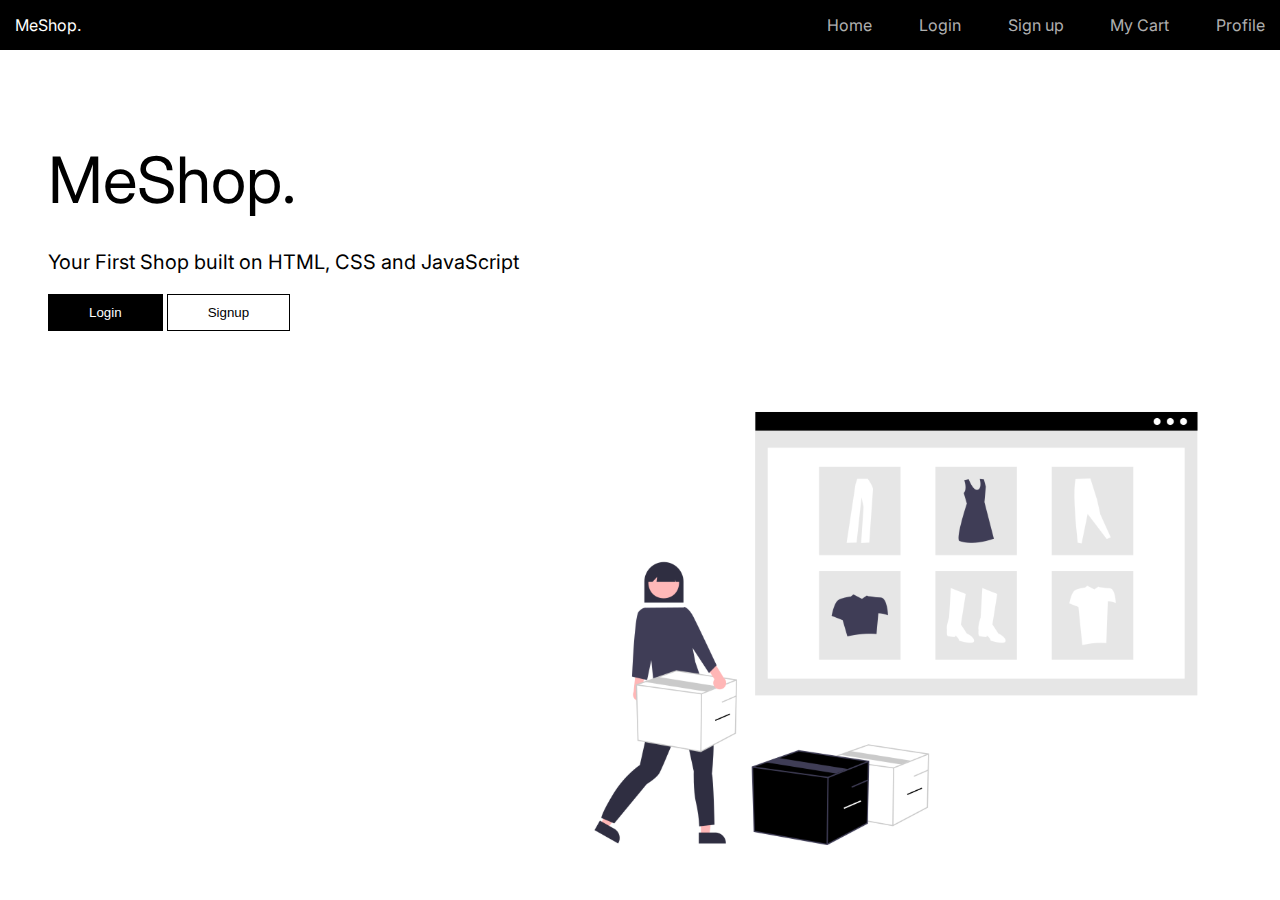
<file: index.html>
<!DOCTYPE html>
<html lang="en">
<head>
    <meta charset="UTF-8">
    <meta name="viewport" content="width=device-width, initial-scale=1.0">
    <title>Store</title>

    <link rel="preconnect" href="https://fonts.googleapis.com">
    <link rel="preconnect" href="https://fonts.gstatic.com" crossorigin>
    <link href="https://fonts.googleapis.com/css2?family=Inter:wght@300;400;500;600;700&display=swap" rel="stylesheet">

    <link rel="stylesheet" href="styles/style.css">
    <link rel="stylesheet" href="styles/navbar.css">

    <script defer src="scripts/script.js"></script>
    <script defer src="scripts/navbar.js"></script>
</head>
<body>
    <nav>
        <div class="navbar">
            <div class="brand">
                <a href="index.html">MeShop.</a>
            </div>
            <div class="links">
                <div id="home" onclick="home()"><a>Home</a></div>
                <div id="login" ><a href="login.html">Login</a></div>
                <div id="signup"><a href="signup.html">Sign up</a></div>
                <div id="my-cart" onclick="myCart()"><a>My Cart</a></div>
                <div id="profile" onclick="profile()"><a>Profile</a></div>
            </div>
        </div>
    </nav>

    <main class="home-main">
        <h1>MeShop.</h1>
        <div class="desc">
            Your First Shop built on HTML, CSS and JavaScript
        </div>

        <button id="login-btn" onclick="login()" type="button">Login</button>
        <button id="signup-btn" onclick="signup()" type="button">Signup</button>
    </main>
    <img src="resources/undraw_web_shopping_re_owap 1.svg" alt="" class="bg-img">
</body>
</html>
</file>
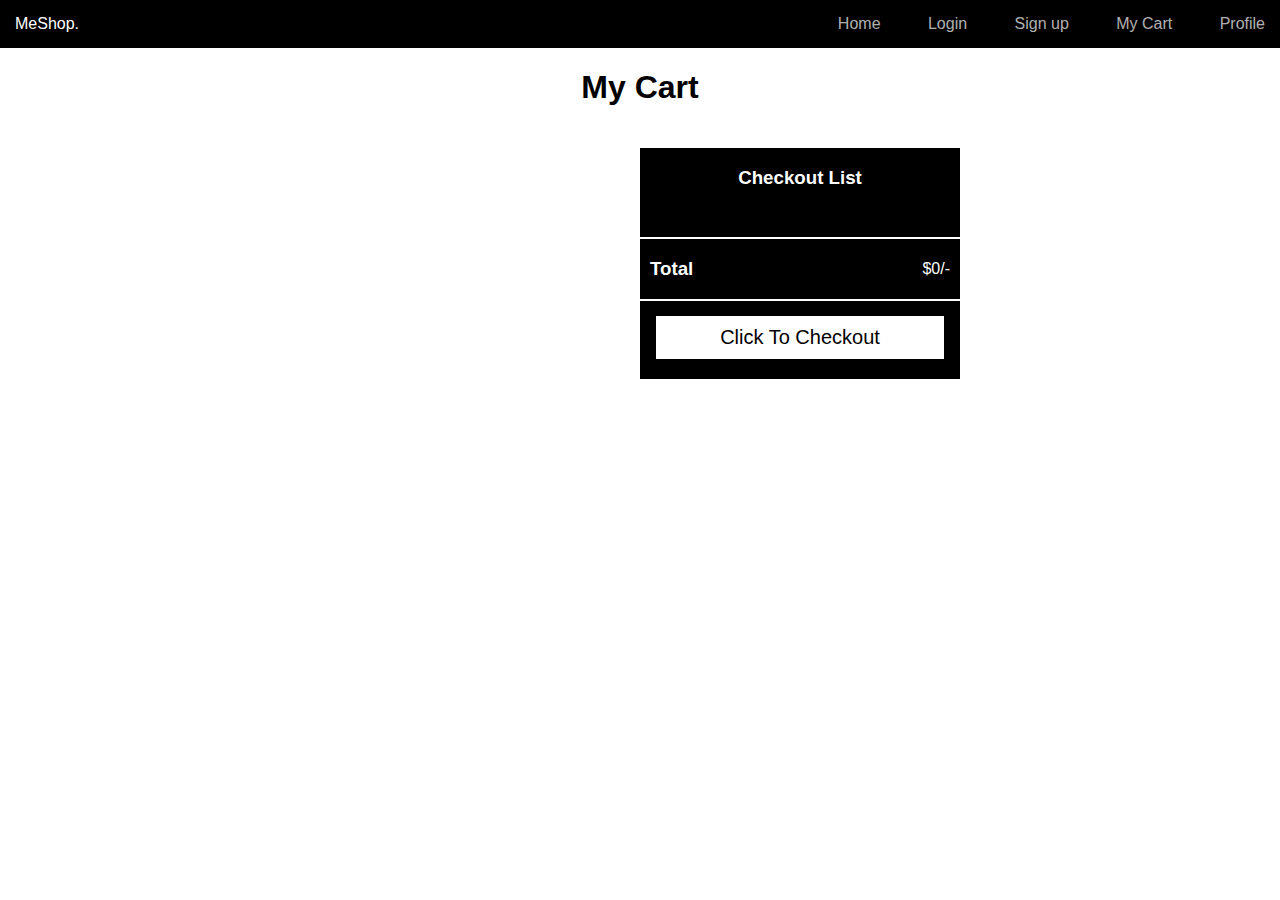
<file: myCart.html>
<!DOCTYPE html>
<html lang="en">
<head>
    <meta charset="UTF-8">
    <meta name="viewport" content="width=device-width, initial-scale=1.0">
    <title>MyCart</title>

    <link rel="stylesheet" href="styles/myCart.css">
    <link rel="stylesheet" href="styles/navbar.css">
    <script defer src="scripts/navbar.js"></script>
    <script defer src="scripts/myCart.js"></script>
</head>
<body>
    <nav>
        <div class="navbar">
            <div class="brand">
                <a href="index.html">MeShop.</a>
            </div>
            <div class="links">
                <div id="home" onclick="home()"><a>Home</a></div>
                <div id="login" ><a href="login.html">Login</a></div>
                <div id="signup"><a href="signup.html">Sign up</a></div>
                <div id="my-cart" onclick="myCart()"><a>My Cart</a></div>
                <div id="profile" onclick="profile()"><a>Profile</a></div>
            </div>
        </div>
    </nav>

    <main>
        <h1>My Cart</h1>
        <div class="container">
            <div class="items-list" id="items-list">
            </div>
            <div class="checkout">
                <h3>Checkout List</h3>
                <div class="wrapper">
                    <div class="checkout-list" id="checkout-list">
                    </div>
                </div>
                <div class="cost-wrapper">
                    <div class="cost">
                        <h3>Total</h3>
                        <div class="amount" id="total-amt">$0/-</div>
                    </div>
                </div>
                <div class="btn">
                    <button type="button" id="checkout-btn">Click To Checkout</button>
                </div>
            </div>
        </div>
    </main>
    <script src="https://checkout.razorpay.com/v1/checkout.js"></script>
</body>
</html>
</file>
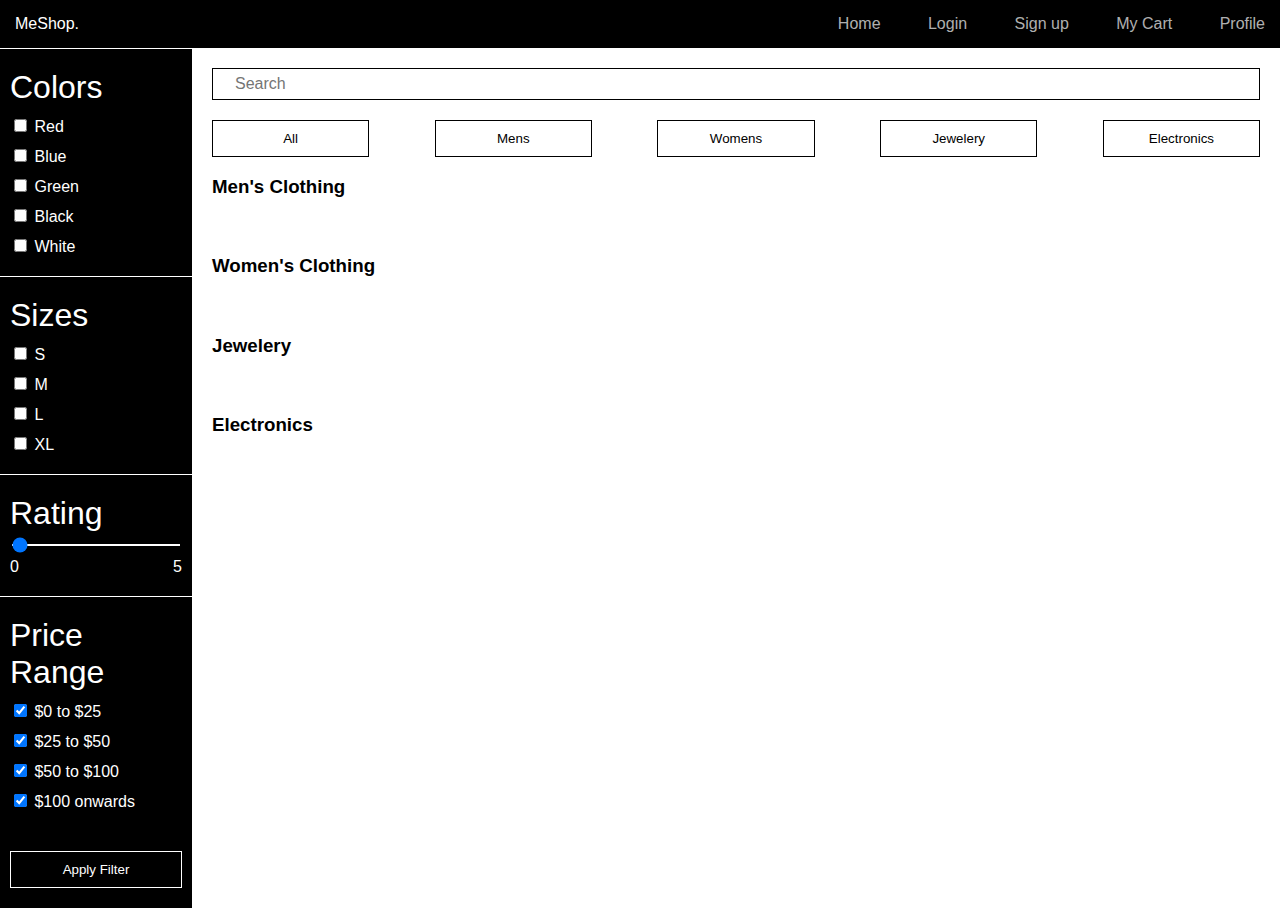
<file: shop.html>
<!DOCTYPE html>
<html lang="en">
<head>
    <meta charset="UTF-8">
    <meta name="viewport" content="width=device-width, initial-scale=1.0">
    <title>MeShop.</title>
    <link rel="stylesheet" href="https://cdnjs.cloudflare.com/ajax/libs/font-awesome/6.4.0/css/all.min.css" integrity="sha512-iecdLmaskl7CVkqkXNQ/ZH/XLlvWZOJyj7Yy7tcenmpD1ypASozpmT/E0iPtmFIB46ZmdtAc9eNBvH0H/ZpiBw==" crossorigin="anonymous" referrerpolicy="no-referrer" />
    <link rel="stylesheet" href="styles/navbar.css">
    <link rel="stylesheet" href="styles/shop.css">
    <script defer src="scripts/shop.js"></script>
    <script defer src="scripts/navbar.js"></script>
</head>
<body>
    <nav>
        <div class="navbar">
            <div class="brand">
                <a href="index.html">MeShop.</a>
            </div>
            <div class="links">
                <div id="home" onclick="home()"><a>Home</a></div>
                <div id="login" ><a href="login.html">Login</a></div>
                <div id="signup"><a href="signup.html">Sign up</a></div>
                <div id="my-cart" onclick="myCart()"><a>My Cart</a></div>
                <div id="profile" onclick="profile()"><a>Profile</a></div>
            </div>
        </div>
    </nav>

    <main>
        <aside>
            <div class="section colors">
                <h1 class="title">Colors</h1>
                <div class="color cb">
                    <input type="checkbox" name="red" id="red">
                    <label for="red">Red</label>
                </div>
                <div class="color cb">
                    <input type="checkbox" name="blue" id="blue">
                    <label for="blue">Blue</label>
                </div>
                <div class="color cb">
                    <input type="checkbox" name="green" id="green">
                    <label for="green">Green</label>
                </div>
                <div class="color cb">
                    <input type="checkbox" name="black" id="black">
                    <label for="black">Black</label>
                </div>
                <div class="color cb">
                    <input type="checkbox" name="white" id="white">
                    <label for="white">White</label>
                </div>
            </div>
            <div class="section sizes">
                <h1 class="title">Sizes</h1>
                <div class="sizes cb">
                    <input type="checkbox" name="sm" id="sm">
                    <label for="sm">S</label>
                </div>
                <div class="sizes cb">
                    <input type="checkbox" name="md" id="md">
                    <label for="md">M</label>
                </div>
                <div class="sizes cb">
                    <input type="checkbox" name="lg" id="lg">
                    <label for="lg">L</label>
                </div>
                <div class="sizes cb">
                    <input type="checkbox" name="xl" id="xl">
                    <label for="xl">XL</label>
                </div>
            </div>
            <div class="section rating">
                <h1 class="title">Rating</h1>
                <input type="range" name="rating" id="rating" min="0" max="5" value="0">
                <div class="label">
                    <div class="min">0</div>
                    <div class="max">5</div>
                </div>
            </div>
            <div class="section price-range">
                <h1 class="title">Price Range</h1>
                <div class="price cb">
                    <input type="checkbox" name="0_to_25" id="0_to_25" checked>
                    <label for="0_to_25">$0 to $25</label>
                </div>
                <div class="price cb">
                    <input type="checkbox" name="25_to_50" id="25_to_50" checked>
                    <label for="25_to_50">$25 to $50</label>
                </div>
                <div class="price cb">
                    <input type="checkbox" name="50_to_100" id="50_to_100" checked>
                    <label for="50_to_100">$50 to $100</label>
                </div>
                <div class="price cb">
                    <input type="checkbox" name="100+" id="100+" checked>
                    <label for="100+">$100 onwards</label>
                </div>
            </div>
            <div class="section" style="border: none;">
                <button id="filter" type="button">Apply Filter</button>
            </div>
        </aside>
        <div class="container">
            <header>
                <div class="search-bar">
                    <i class="fa-solid fa-magnifying-glass"></i>
                    <input type="text" id="search" placeholder="Search">
                </div>
                <div class="section-buttons">
                    <button type="button" onclick="showAll()" id="all">All</button>
                    <button type="button" onclick="showMenCategory()" id="mens">Mens</button>
                    <button type="button" onclick="showWomenCategory()" id="womens">Womens</button>
                    <button type="button" onclick="showJewelery()" id="jewelery">Jewelery</button>
                    <button type="button" onclick="showElectronics()" id="electronics">Electronics</button>
                </div>
            </header>
            <div class="mens category">
                <div class="category-title"><h3>Men's Clothing</h3></div>
                <div class="item-list">
                </div>
            </div>
            <div class="womens category">
                <div class="category-title"><h3>Women's Clothing</h3></div>
                <div class="item-list"></div>
            </div>
            <div class="jewelery category">
                <div class="category-title"><h3>Jewelery</h3></div>
                <div class="item-list"></div>

            </div>
            <div class="electronics category">
                <div class="category-title"><h3>Electronics</h3></div>
                <div class="item-list"></div>
            </div>
        </div>
    </main>
</body>
</html>
</file>
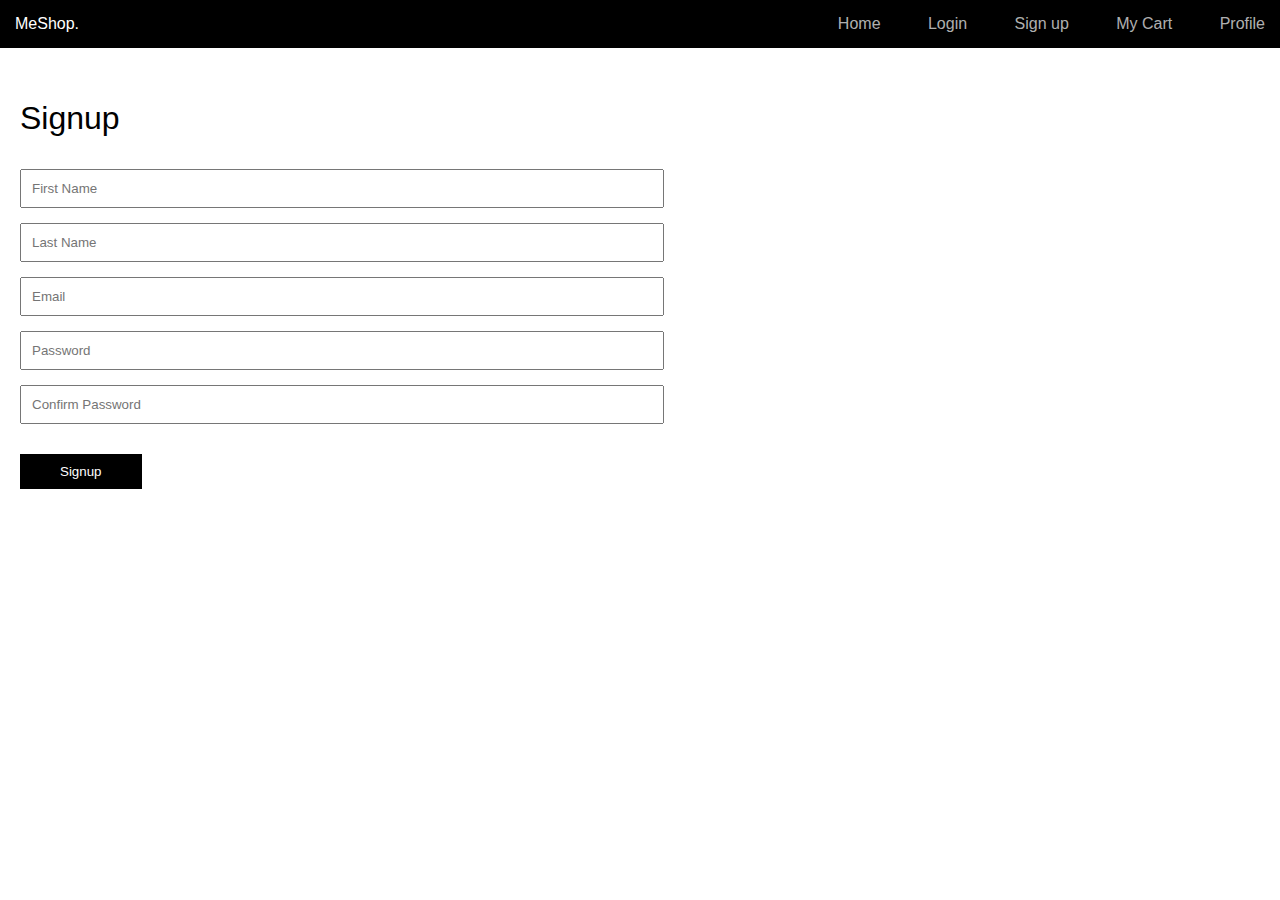
<file: signup.html>
<!DOCTYPE html>
<html lang="en">
<head>
    <meta charset="UTF-8">
    <meta name="viewport" content="width=device-width, initial-scale=1.0">
    <title>Signup</title>
    <link rel="stylesheet" href="styles/navbar.css">
    <link rel="stylesheet" href="styles/signup.css">
    <script defer src="scripts/signup.js"></script>
    <script defer src="scripts/navbar.js"></script>
</head>
<body>
    <nav>
        <div class="navbar">
            <div class="brand">
                <a href="index.html">MeShop.</a>
            </div>
            <div class="links">
                <div id="home" onclick="home()"><a>Home</a></div>
                <div id="login" ><a href="login.html">Login</a></div>
                <div id="signup"><a href="signup.html">Sign up</a></div>
                <div id="my-cart" onclick="myCart()"><a>My Cart</a></div>
                <div id="profile" onclick="profile()"><a>Profile</a></div>
            </div>
        </div>
    </nav>

    <main>
        <h3>Signup</h3>
        <div class="container">
            <form action="" class="form" id="form">
                <input type="text" name="fname" id="first-name" placeholder="First Name" required>
                <input type="text" name="lname" id="last-name" placeholder="Last Name" required>
                <input type="email" name="email" id="email" placeholder="Email" required>
                <input type="password" name="password" id="password" placeholder="Password" required>
                <input type="password" name="confirmPassword" id="confirm-password" placeholder="Confirm Password" required>
                <button type="submit" id="signup-btn">Signup</button>
            </form>
        </div>
    </main>
</body>
</html>
</file>
<file: styles/style.css>
body > *{
    position: relative;
    z-index: 10;
}
.home-main{
    padding: 3rem;
}

h1{
    font-weight: 400;
    font-size: 64px;
    margin-bottom: 2rem;
}

.desc{
    font-size: 20px;
    margin-bottom: 20px;
}

#login-btn, #signup-btn{
    border: none;
    padding: 10px 40px;
    cursor: pointer;
    width: fit-content;
    border: 1px solid black;
}

#login-btn{
    background-color: black;
    color: white;
    margin-bottom: 10px;
}
#signup-btn{
    background-color: white;
    color: black;
}

.bg-img{
    position: absolute !important;
    z-index: 0;
    bottom: 0;
    right: 0;
    width: 60%;
}

@media (width <= 360px){
    h1{
        font-size: 48px;
    }
    .home-main{
        padding: 1rem;
    }
    .bg-img{
        width: 100%;
    }
}
</file>
<file: styles/navbar.css>
body{
    padding: 0;
    margin: 0;
    font-family: 'Inter', sans-serif;
    font-weight: 400;
}

nav{
    background-color: black;
    color: white;
    padding: 15px;
    max-height: 50px;
}
.navbar, .links{
    display: flex;
    justify-content: space-between;
}

.links{
    flex-grow: .2;
}
.links a{
    text-decoration: none;
    color: rgba(255, 255, 255, 0.700);
}
.links a:hover{
    cursor: pointer;
}
.brand > a{
    text-decoration: none;
    color: white;
}

@media (width <= 500px){
    nav{
        max-height: none;
    }
    .navbar{
        flex-direction: column;
        gap: 20px;
    }
    .links{
        flex-wrap: wrap;
        justify-content: start;
        gap: 10px;
    }
}
</file>
<file: styles/myCart.css>
h1{
    text-align: center;
}
button:hover{
    cursor: pointer;
}
.items-list{
    display: flex;
    flex-wrap: wrap;
    max-width: 60%;
    gap: 10px;
}
.item{
    max-width: 32%;
    display: flex;
    flex-direction: column;
    
    border-radius: 10px;
    box-shadow: 0px 0px 10px grey;

    transition: max-width .3s ease;
}

.details{
    padding: 10px;
    font-size: 14px;
}
.details > .title{
    display: -webkit-box;
    -webkit-box-orient: vertical;
    -webkit-line-clamp: 2;
    width: 100%;
    overflow: hidden;
    text-overflow: ellipsis;
    word-wrap: break-word;
}
.container{
    display: flex;
    justify-content: space-evenly;
    padding: 20px 0px;
}
.item-img{
    flex-grow: 1;
    display: flex;
    align-items: center;
    padding: 20px;
}
.item-img > img{
    width: 100%;
    height: auto;
}
#remove-item{
    border: none;
    background-color: black;
    color: white;
    width: 100%;
    padding: 10px;
    border-bottom-left-radius: 10px;
    border-bottom-right-radius: 10px;
}

.checkout{
    background-color: black;
    color: white;
    display: flex;
    flex-direction: column;
    align-items: center;
    justify-content: start;
    gap: 15px;
    width: 25%;
    height: fit-content;
}
.wrapper{
    flex-grow: 1;
    width: 100%;
}
.checkout-list{
    display: flex;
    flex-direction: column;
    gap: 15px;
}
.checkout-item{
    padding: 10px;
    background-color: #80808038;
}
.checkout-item, .cost{
    display: flex;
    justify-content: space-between;
    align-items: center;
}
.item-title{
    display: -webkit-box;
    -webkit-box-orient: vertical;
    -webkit-line-clamp: 2;
    width: 60%;
    overflow: hidden;
    text-overflow: ellipsis;
    word-wrap: break-word;
}
.cost-wrapper{
    width: 100%;
}
.cost{
    padding: 0px 10px;
    border-top: 2px solid white;
    border-bottom: 2px solid white;
}

.btn{
    width: 90%;
}

#checkout-btn{
    border: none;
    width: 100%;
    background-color: white;
    color: black;
    font-size: 20px;
    padding: 10px;
    margin-bottom: 20px;
}

#checkout-btn:hover{
    cursor: pointer;
}

#checkout-btn:active{
    background-color: black;
    color: white;
}

@media (width <= 1000px){
    .item{
        max-width: 30%;
    }
    .item-img{
        padding: 10px;
    }
}

@media (width <= 750px){
    .container{
        justify-content: space-between;
        padding: 20px;
        gap: 20px;
    }
    .item{
        max-width: 48%;
    }
    .checkout{
        width: auto;
    }
}

@media (width <= 550px) {
    .item{
        max-width: 100%;
    }
}

@media (width <= 450px){
    .container{
        flex-direction: column;
    }
    .items-list{
        max-width: 100%;
    }
    .item{
        max-width: 31%;
    }
}

@media (width <= 330px){
    .item{
        max-width: 45%;
    }
}

@media (width <= 250px){
    .item{
        max-width: 100%;
    }
}
</file>
<file: styles/shop.css>
main{
    display: flex;
    font-weight: 400;
}

aside{
    display: flex;
    flex-direction: column;
    width: 15%;
    background-color: black;
    height: auto;
    color: white;
}

h1{
    color: white;
    margin: 0;
    font-weight: 400;
}

.section{
    border-top: 1px solid white;
    padding: 20px 10px;
    display: flex;
    flex-direction: column;
    gap: 10px;
}

input[type="checkbox"]{
    background-color: transparent;
}
.rating > .label{
    display: flex;
    justify-content: space-between;
}

#rating{
    appearance: none;
    height: 2px;
}

#filter{
    border: 1px solid white;
    background-color: black;
    color: white;
    padding: 10px 0px;
}

/* MAIN CONTENT */

header,.search-bar, .section-buttons{
    display: flex;
}

.container{
    padding: 20px;
    width: calc(85% - 40px);
}

header{
    flex-direction: column;
    gap: 20px;
}

.search-bar{
    border: 1px solid black;
    align-items: center;
    padding: 5px 10px;
    gap: 10px;
}

.search-bar > input{
    flex-grow: 1;
    font-size: 16px;
    width: 100%;
    border: none;
}
.search-bar > input:focus{
    outline: none;
}

header > .section-buttons{
    justify-content: space-between;
}

.section-buttons button{
    background-color: transparent;
    border: 1px solid black;
    padding: 10px 0px;
    width: 15%;
    min-width: fit-content;
}

.section-buttons button:active{
    background-color: black;
    color: white;
}
button:hover{
    cursor: pointer;
}

.item-list{
    display: flex;
    gap: 15px;
    overflow: auto;
    padding: 10px;
}

.item{
    display: flex;
    flex-direction: column;
    justify-content: space-between;
    min-width: 200px;
    max-width: 200px;
    border-radius: 10px;
    box-shadow: 0px 0px 10px grey;
    scale: .95;
    transition: scale 0.1s ease;
}

.item:hover{
    scale: 1;
}
.item-img{
    flex-grow: 1;
    display: flex;
    align-items: center;
    padding: 20px;
}
.item img{
    width: 100%;
    height: auto;
    border-radius: 10px;
}

.details, .details > .top{
    display: flex;
}

.details{
    padding: 10px;
    flex-direction: column;
    gap: 10px;
}
.details > .item-name{
    display: -webkit-box;
    -webkit-box-orient: vertical;
    -webkit-line-clamp: 2;
    width: 100%;
    overflow: hidden;
    text-overflow: ellipsis;
    word-wrap: break-word;
}
.details > .top{
    justify-content: space-between;
}

.details > .colors, .color-list,
.details > .rating, .rating-stars{
    display: flex;
    align-items: center;
    gap: 7px;
}
.color-list > .color{
    height: 10px;
    width: 10px;
    border-radius: 50%;
    border: 1px solid black;
}

.rating-stars > .star{
    width: 20%;
    height: auto;
}

.addBtn{
    width: 100%;
    padding: 10px 0px;
    background-color: black;
    border: none;
    border-top: 1px solid black;
    color: white;
    font-size: 18px;
    border-bottom-left-radius: 10px;
    border-bottom-right-radius: 10px;
}

.addBtn:active{
    background-color: white;
    color: black;
    transition: 0.1s ease;
}

@media (width <= 1000px){
    .item{
        font-size: 14px;
    }
}
@media (width <= 750px){
    aside{
        font-size: 14px;
        min-width: 15%;
    }
    aside .title{
        font-size: 16px;
    }
    #filter{
        font-size: 12px;
    }
    .section-buttons{
        flex-wrap: wrap;
    }
}
@media (width <= 620px){
    .item-list{
        flex-wrap: wrap;
    }
    .item{
        max-width: calc(50% - 10px);
        min-width: calc(50% - 10px);
    }
}

@media (width <= 470px){
    .section{
        font-size: 12px;
    }
    .item{
        max-width: calc(100% - 10px);
        min-width: calc(100% - 10px);
    }
}
</file>
<file: styles/signup.css>
h3{
    font-size: 32px;
    font-weight: 300;
}
main{
    padding: 20px;
}
.form{
    display: flex;
    flex-direction: column;
    gap: 15px;
}

.form > input{
    padding: 10px;
    max-width: 50%;
}

#signup-btn{
    width: fit-content;
    background-color: black;
    border: none;
    padding: 10px 40px;
    color: white;
    margin-top: 15px;
}

@media (width <= 500px){
    .form > input{
        max-width: none;
    }
}
</file>
